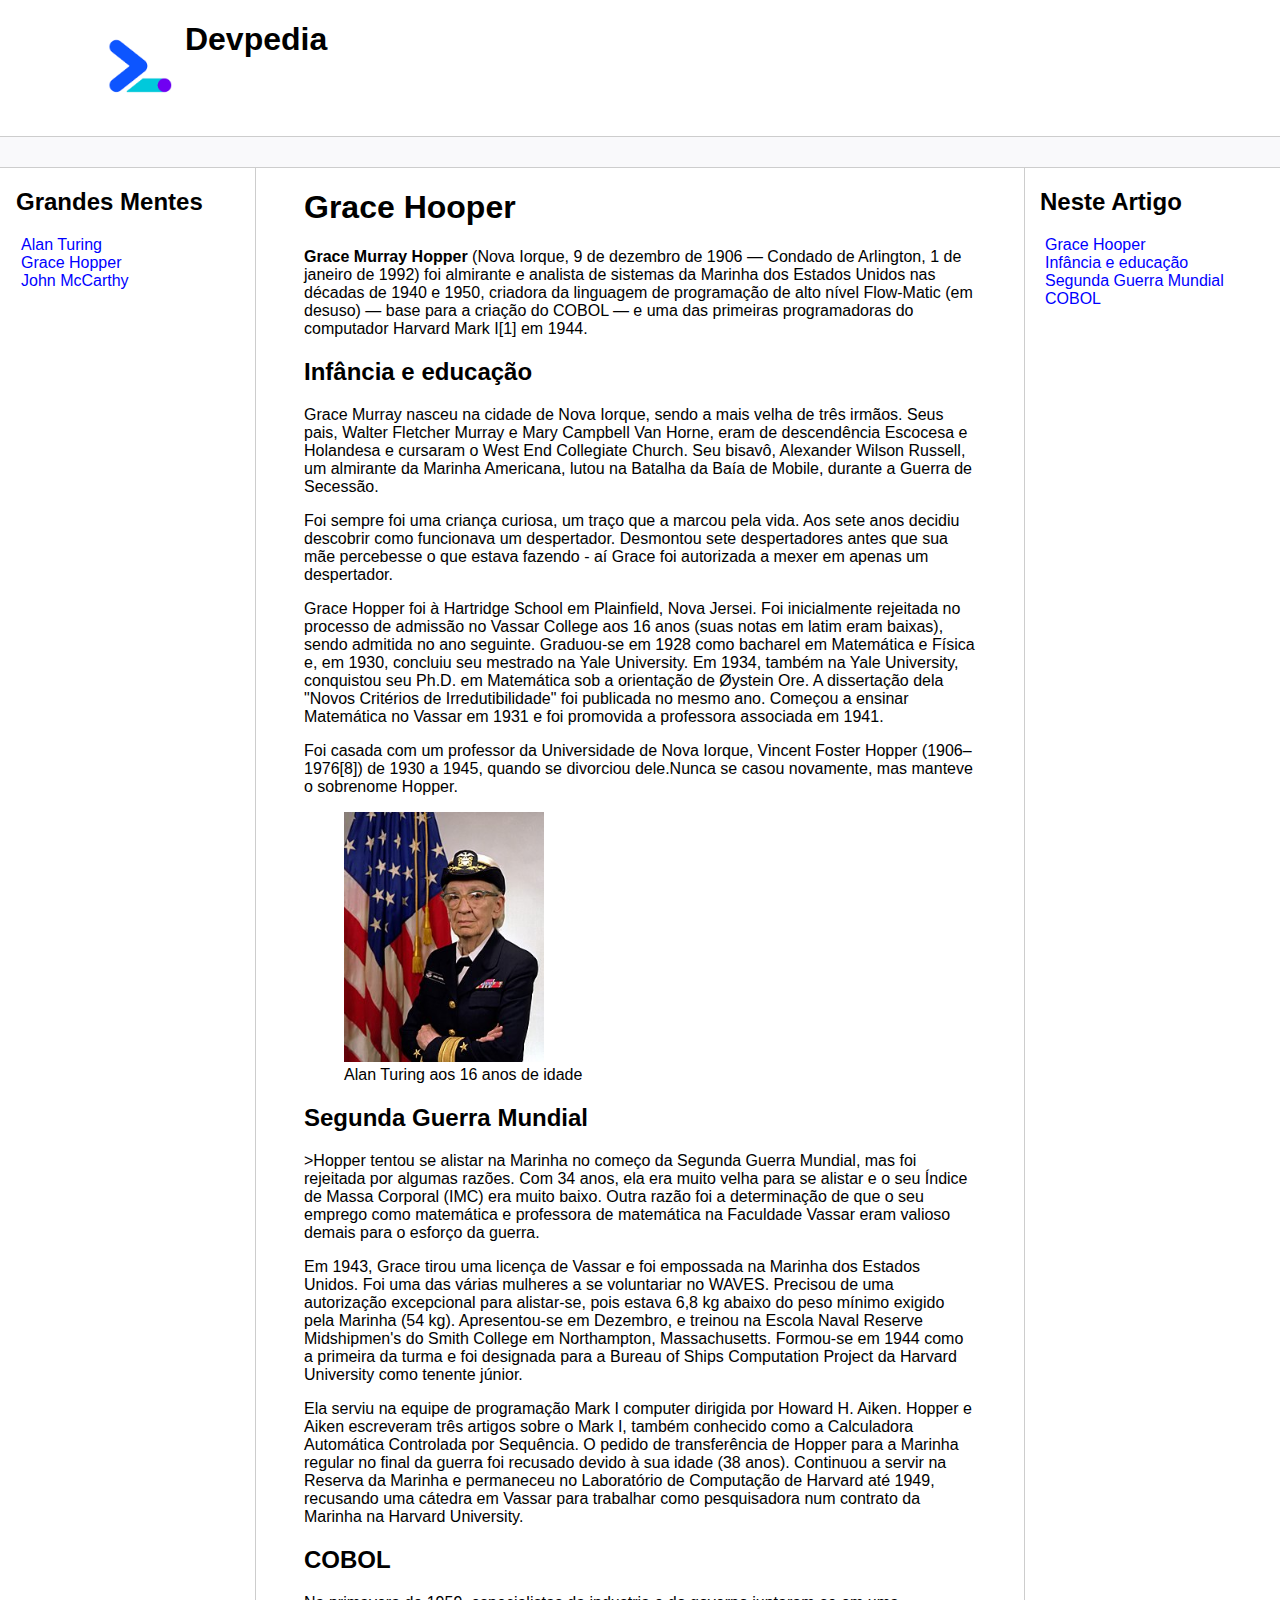
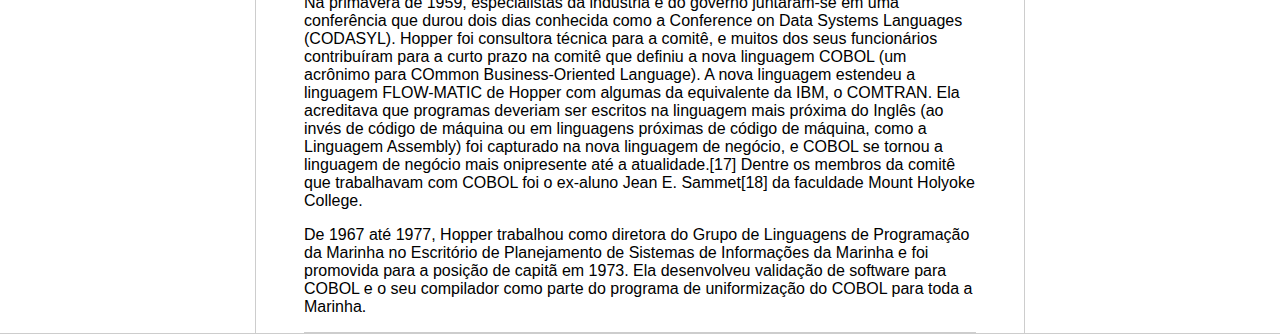
<file: pagina2.html>
<!DOCTYPE html>
<html lang="pt-br">
<head>
    <meta charset="UTF-8">
    <meta http-equiv="X-UA-Compatible" content="IE=edge">
    <meta name="viewport" content="width=device-width, initial-scale=1.0">
    <title>Devipedia - Enciclopédia de programação</title>
    <link rel="stylesheet" href="assets/css/style.css">
</head>
<body>

    <Header>
        <h1 class="titulo">Devpedia</h1>
        <figure>
                <img src="assets/images/logof.png" width="200" alt="Logotipo da página"/>
              
            </figure>
    
        <div class="bar"></div>


    </Header>
    

   <main> 
        <nav>
            <h2>Grandes Mentes</h2>
            <ul>
                <li><a href="http://127.0.0.1:5500/avan%C3%A7ado/index.html">Alan Turing</a></li>
                <li><a href="http://127.0.0.1:5500/avan%C3%A7ado/pagina2.html">Grace Hopper</a></li>
                <li><a href="http://127.0.0.1:5500/avan%C3%A7ado/pagina3.html">John McCarthy</a></li>
            </ul>
        </nav>
        <section>
            <header><h1>Grace Hooper<a name="grace"></a></h1></header>
            <article><p><strong>Grace Murray Hopper  </strong>(Nova Iorque, 9 de dezembro de 1906 — Condado de Arlington, 1 de janeiro de 1992) foi almirante e analista de sistemas da Marinha dos Estados Unidos nas décadas de 1940 e 1950, criadora da linguagem de programação de alto nível Flow-Matic (em desuso) — base para a criação do COBOL — e uma das primeiras programadoras do computador Harvard Mark I[1] em 1944.</p></article>
            <h2>Infância e educação<a name="inf"></a></h2>
                <p>Grace Murray nasceu na cidade de Nova Iorque, sendo a mais velha de três irmãos. Seus pais, Walter Fletcher Murray e Mary Campbell Van Horne, eram de descendência Escocesa e Holandesa e cursaram o West End Collegiate Church. Seu bisavô, Alexander Wilson Russell, um almirante da Marinha Americana, lutou na Batalha da Baía de Mobile, durante a Guerra de Secessão.</p>
                <p>Foi sempre foi uma criança curiosa, um traço que a marcou pela vida. Aos sete anos decidiu descobrir como funcionava um despertador. Desmontou sete despertadores antes que sua mãe percebesse o que estava fazendo - aí Grace foi autorizada a mexer em apenas um despertador.
                <p>Grace Hopper foi à Hartridge School em Plainfield, Nova Jersei. Foi inicialmente rejeitada no processo de admissão no Vassar College aos 16 anos (suas notas em latim eram baixas), sendo admitida no ano seguinte. Graduou-se em 1928 como bacharel em Matemática e Física e, em 1930, concluiu seu mestrado na Yale University. Em 1934, também na Yale University, conquistou seu Ph.D. em Matemática sob a orientação de Øystein Ore. A dissertação dela "Novos Critérios de Irredutibilidade" foi publicada no mesmo ano. Começou a ensinar Matemática no Vassar em 1931 e foi promovida a professora associada em 1941.</p>
                <p>Foi casada com um professor da Universidade de Nova Iorque, Vincent Foster Hopper (1906–1976[8]) de 1930 a 1945, quando se divorciou dele.Nunca se casou novamente, mas manteve o sobrenome Hopper.</p>
            <figure>
                <img width="200px" src="assets/images/gracehooper.jpg" alt="Grace Hooper Utilizando farda da Marinha dos Estados Unidos da América, em 1984">
                <figcaption>Alan Turing aos 16 anos de idade</figcaption>
            </figure>
            
            <h2>Segunda Guerra Mundial<a name="seg"></a></h2>
            <p>>Hopper tentou se alistar na Marinha no começo da Segunda Guerra Mundial, mas foi rejeitada por algumas razões. Com 34 anos, ela era muito velha para se alistar e o seu Índice de Massa Corporal (IMC) era muito baixo. Outra razão foi a determinação de que o seu emprego como matemática e professora de matemática na Faculdade Vassar eram valioso demais para o esforço da guerra.</p>
            <p>Em 1943, Grace tirou uma licença de Vassar e foi empossada na Marinha dos Estados Unidos. Foi uma das várias mulheres a se voluntariar no WAVES. Precisou de uma autorização excepcional para alistar-se, pois estava 6,8 kg abaixo do peso mínimo exigido pela Marinha (54 kg). Apresentou-se em Dezembro, e treinou na Escola Naval Reserve Midshipmen's do Smith College em Northampton, Massachusetts. Formou-se em 1944 como a primeira da turma e foi designada para a Bureau of Ships Computation Project da Harvard University como tenente júnior.</p>
            <p>Ela serviu na equipe de programação Mark I computer dirigida por Howard H. Aiken. Hopper e Aiken escreveram três artigos sobre o Mark I, também conhecido como a Calculadora Automática Controlada por Sequência. O pedido de transferência de Hopper para a Marinha regular no final da guerra foi recusado devido à sua idade (38 anos). Continuou a servir na Reserva da Marinha e permaneceu no Laboratório de Computação de Harvard até 1949, recusando uma cátedra em Vassar para trabalhar como pesquisadora num contrato da Marinha na Harvard University.</p>
            
            <h2>COBOL<a name="cobol"></a></h2>
            <p>Na primavera de 1959, especialistas da industria e do governo juntaram-se em uma conferência que durou dois dias conhecida como a Conference on Data Systems Languages (CODASYL). Hopper foi consultora técnica para a comitê, e muitos dos seus funcionários contribuíram para a curto prazo na comitê que definiu a nova linguagem COBOL (um acrônimo para COmmon Business-Oriented Language). A nova linguagem estendeu a linguagem FLOW-MATIC de Hopper com algumas da equivalente da IBM, o COMTRAN. Ela acreditava que programas deveriam ser escritos na linguagem mais próxima do Inglês (ao invés de código de máquina ou em linguagens próximas de código de máquina, como a Linguagem Assembly) foi capturado na nova linguagem de negócio, e COBOL se tornou a linguagem de negócio mais onipresente até a atualidade.[17] Dentre os membros da comitê que trabalhavam com COBOL foi o ex-aluno Jean E. Sammet[18] da faculdade Mount Holyoke College.</p>
            <p>De 1967 até 1977, Hopper trabalhou como diretora do Grupo de Linguagens de Programação da Marinha no Escritório de Planejamento de Sistemas de Informações da Marinha e foi promovida para a posição de capitã em 1973. Ela desenvolveu validação de software para COBOL e o seu compilador como parte do programa de uniformização do COBOL para toda a Marinha.</p>
            </article>
            <footer></footer>
        </section>

    

        <aside>
            <h2>Neste Artigo</h2>
            <ul>
                <li><a href="#grace">Grace Hooper</a></li>
                <li><a href="#inf">Infância e educação</a></li>
                <li><a href="#seg">Segunda Guerra Mundial</a></li>
                <li><a href="#cobol">COBOL</a></li>
            </ul>
        </aside>
    </main>

    <footer></footer>
    
</body>
</html>
</file>
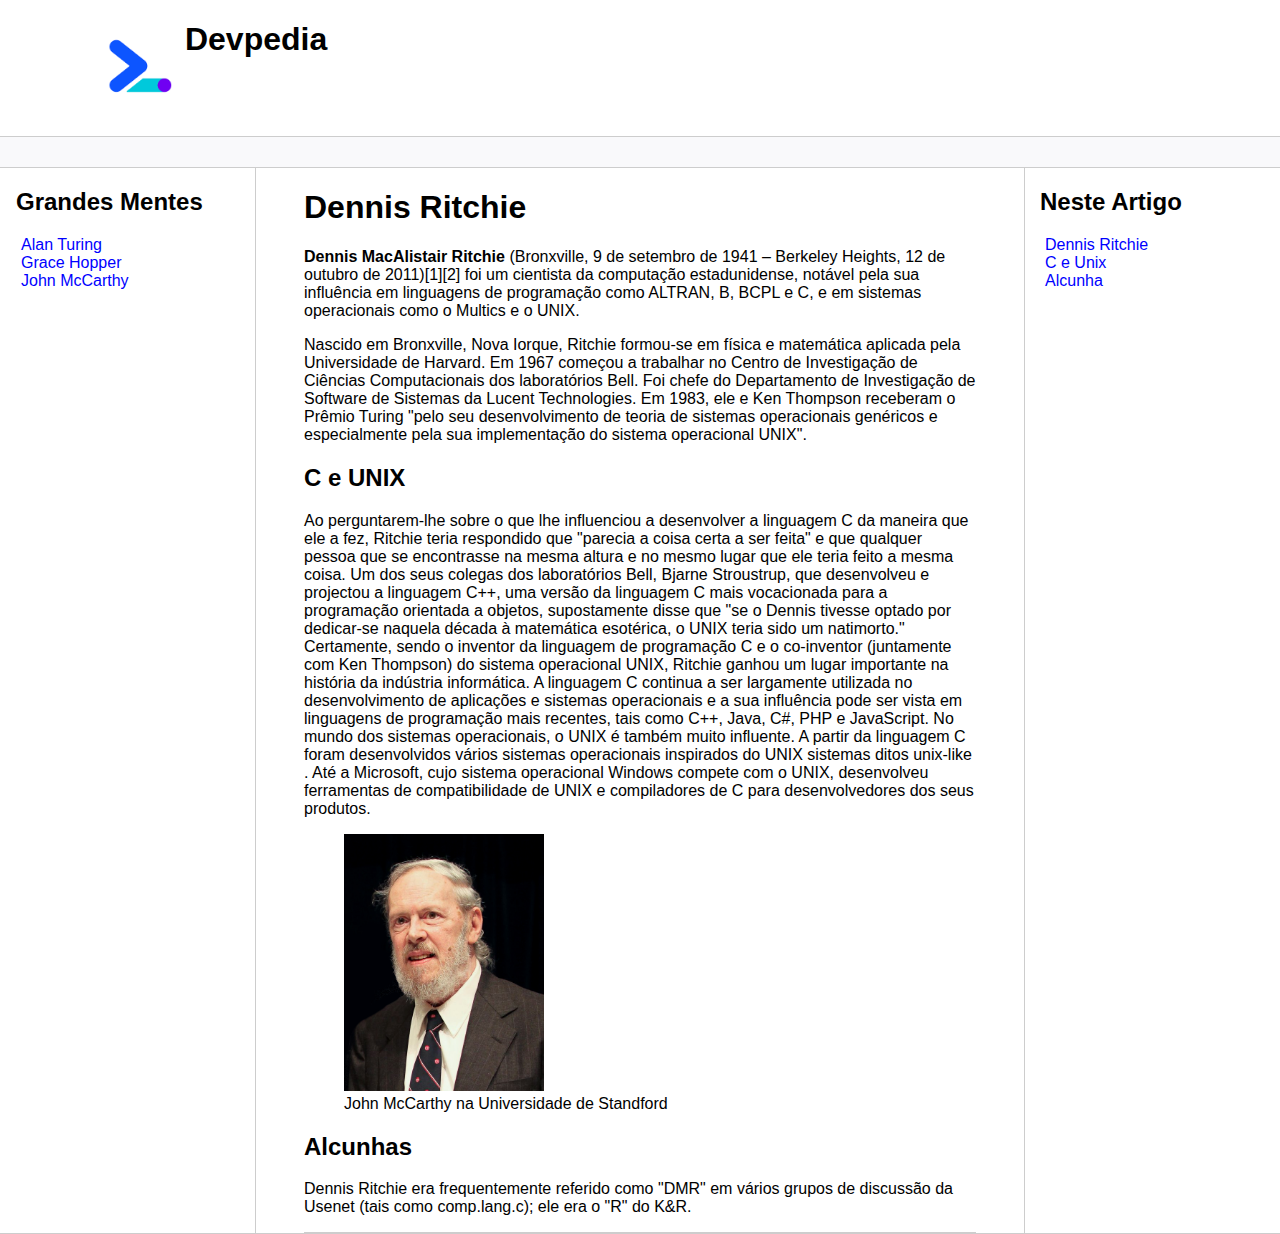
<file: pagina3.html>
<!DOCTYPE html>
<html lang="pt-br">
<head>
    <meta charset="UTF-8">
    <meta http-equiv="X-UA-Compatible" content="IE=edge">
    <meta name="viewport" content="width=device-width, initial-scale=1.0">
    <title>Devipedia - Enciclopédia de programação</title>
    <link rel="stylesheet" href="assets/css/style.css">
</head>
<body>

    <Header>
        <h1 class="titulo">Devpedia</h1>
        <figure>
                <img src="assets/images/logof.png" width="200" alt="Logotipo da página"/>
              
            </figure>
    
        <div class="bar"></div>


    </Header>
    

   <main> 
        <nav>
            <h2>Grandes Mentes</h2>
            <ul>
                <li><a href="http://127.0.0.1:5500/avan%C3%A7ado/index.html">Alan Turing</a></li>
                <li><a href="http://127.0.0.1:5500/avan%C3%A7ado/pagina2.html">Grace Hopper</a></li>
                <li><a href="http://127.0.0.1:5500/avan%C3%A7ado/pagina3.html">John McCarthy</a></li>
            </ul>
        </nav>
        <section>
            <header><h1>Dennis Ritchie<a name="dennis"></a></h1></header>
            <article><p><strong>Dennis MacAlistair Ritchie </strong> (Bronxville, 9 de setembro de 1941 – Berkeley Heights, 12 de outubro de 2011)[1][2] foi um cientista da computação estadunidense, notável pela sua influência em linguagens de programação como ALTRAN, B, BCPL e C, e em sistemas operacionais como o Multics e o UNIX.</p>
               <p>Nascido em Bronxville, Nova Iorque, Ritchie formou-se em física e matemática aplicada pela Universidade de Harvard. Em 1967 começou a trabalhar no Centro de Investigação de Ciências Computacionais dos laboratórios Bell. Foi chefe do Departamento de Investigação de Software de Sistemas da Lucent Technologies. Em 1983, ele e Ken Thompson receberam o Prêmio Turing "pelo seu desenvolvimento de teoria de sistemas operacionais genéricos e especialmente pela sua implementação do sistema operacional UNIX".</p>
                </p></article>
            <h2>C e UNIX<a name="cunix"></a></h2>
                <p>Ao perguntarem-lhe sobre o que lhe influenciou a desenvolver a linguagem C da maneira que ele a fez, Ritchie teria respondido que "parecia a coisa certa a ser feita" e que qualquer pessoa que se encontrasse na mesma altura e no mesmo lugar que ele teria feito a mesma coisa. Um dos seus colegas dos laboratórios Bell, Bjarne Stroustrup, que desenvolveu e projectou a linguagem C++, uma versão da linguagem C mais vocacionada para a programação orientada a objetos, supostamente disse que "se o Dennis tivesse optado por dedicar-se naquela década à matemática esotérica, o UNIX teria sido um natimorto." Certamente, sendo o inventor da linguagem de programação C e o co-inventor (juntamente com Ken Thompson) do sistema operacional UNIX, Ritchie ganhou um lugar importante na história da indústria informática. A linguagem C continua a ser largamente utilizada no desenvolvimento de aplicações e sistemas operacionais e a sua influência pode ser vista em linguagens de programação mais recentes, tais como C++, Java, C#, PHP e JavaScript.

                    No mundo dos sistemas operacionais, o UNIX é também muito influente. A partir da linguagem C foram desenvolvidos vários sistemas operacionais inspirados do UNIX sistemas ditos unix-like . Até a Microsoft, cujo sistema operacional Windows compete com o UNIX, desenvolveu ferramentas de compatibilidade de UNIX e compiladores de C para desenvolvedores dos seus produtos.</p>
                
            <figure>
                <img width="200px" src="assets/images/Ritchie.jpg" alt="John McCarthy na Universidade de Standford">
                <figcaption>John McCarthy na Universidade de Standford</figcaption>
            </figure>
            <h2>Alcunhas<a name="alcunha"></a></h2>
            <p>Dennis Ritchie era frequentemente referido como "DMR" em vários grupos de discussão da Usenet (tais como comp.lang.c); ele era o "R" do K&R.</p>
            
            
            </article>
            <footer></footer>
        </section>

    

        <aside>
            <h2>Neste Artigo</h2>
            <ul>
                <li><a href="#dennis">Dennis Ritchie</a></li>
                <li><a href="#cunix">C e Unix</a></li>
                <li><a href="#alcunha">Alcunha</a></li>
                
            </ul>
        </aside>
    </main>

    <footer></footer>
    
</body>
</html>
</file>
<file: assets/css/style.css>
body, html {
    margin: 0;
    padding: 0;
    font-family: 'Segoe UI', Tahoma, Geneva, Verdana, sans-serif;
}
ul { list-style: none; padding-left: 5px; }
a { color:blue; text-decoration: none;}
.bar {
    background-color: #f9f9fb;
    padding:15px;
    border-top: solid 1px #cdcdcd;
    border-bottom: solid 1px #cdcdcd;
}

.titulo{
   display: inline-block;
   position: absolute;  
   transform: translate(130%);
   top: 0%;

}


main {
    max-width: 1440px;
    margin: auto;
    grid-gap: 3rem;
    display: grid;
    gap: 3rem;
    grid-template-areas: "nav section aside";
    grid-template-columns: minmax(0,15rem) minmax(0,2.5fr) minmax(0,15rem);
    padding-left: 1rem;
    padding-right: 1rem;
}

footer{
    border-top: solid 1px #cdcdcd;
    background-color: #777777;
}
.rodapeg {
    min-height: 100px;
    border-top: solid 1px #cdcdcd;
    background-color: #777777;
}
aside {
    border-left: solid 1px #cdcdcd;
    padding-left: 15px;
}
nav {
    border-right: solid 1px #cdcdcd;
}
figure {
    align-items: center;
}
</file>
